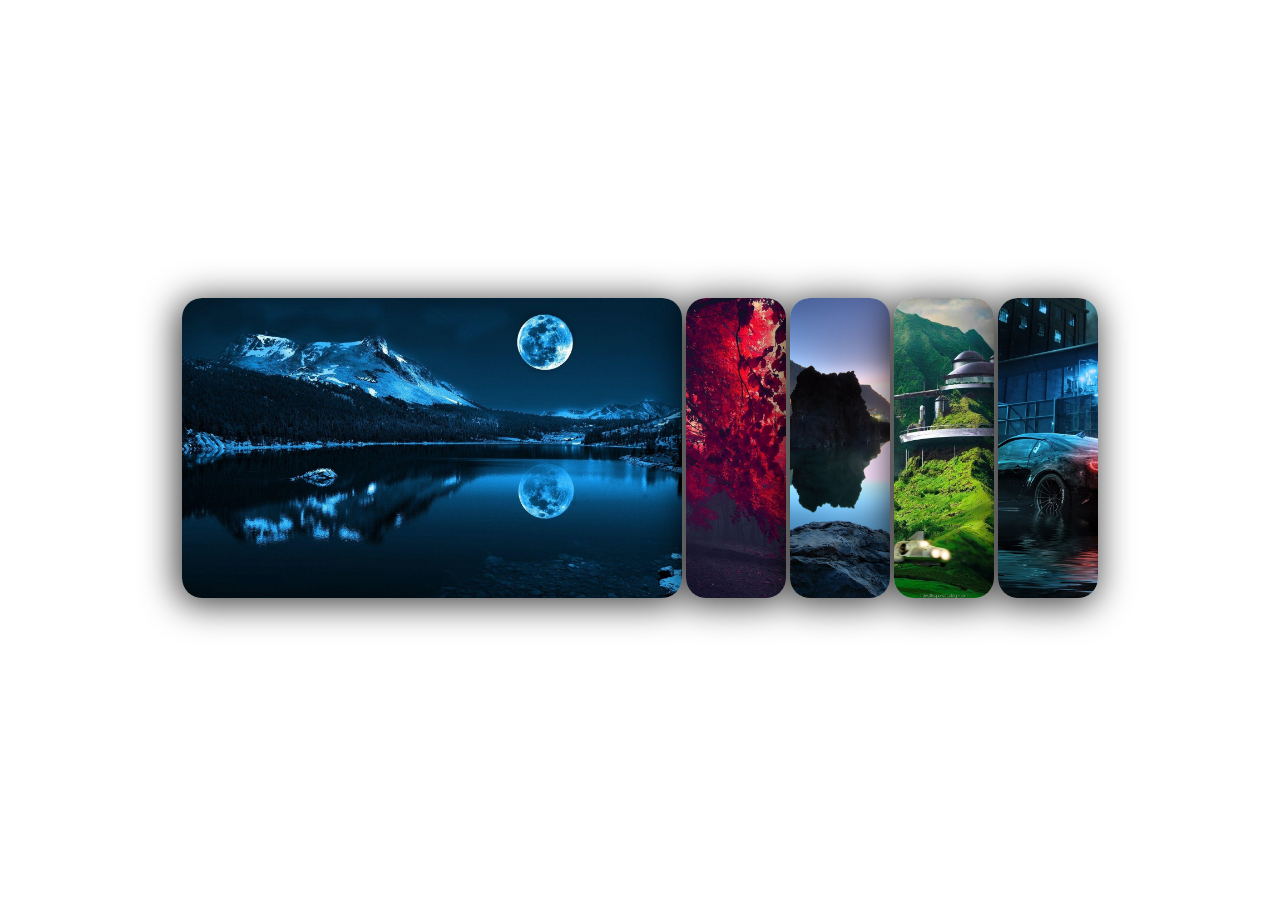
<file: panel/index.html>
<!DOCTYPE html>
<html lang="en">
<head>
    <meta charset="UTF-8">
    <meta http-equiv="X-UA-Compatible" content="IE=edge">
    <meta name="viewport" content="width=device-width, initial-scale=1.0">
    <title>Document</title>
    <link rel="stylesheet" href="style.css">
</head>
<body>

    <section>
        <div class="images">
            <img class="img img1 active" src="images/1.jpg" alt="">
            <img class="img img2" src="images/2.jpg" alt="">
            <img class="img img3" src="images/3.jpg" alt="">
            <img class="img img4" src="images/4.jpg" alt="">
            <img class="img img5" src="images/5.jpg" alt="">
        </div>

    </section>
    



    <script src="mai.js"></script>
</body>
</html>
</file>
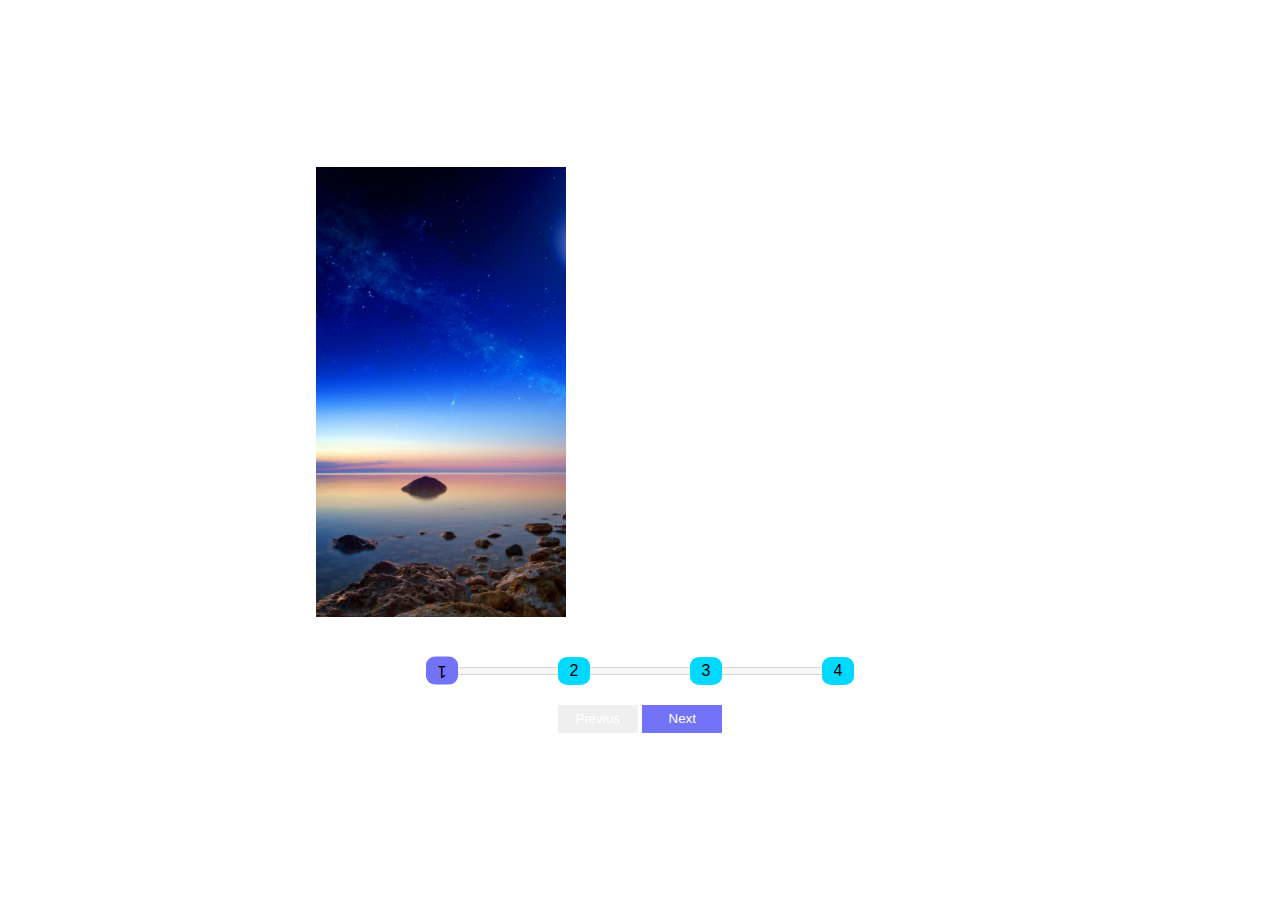
<file: progress/index.html>
<!DOCTYPE html>
<html lang="en">

<head>
    <meta charset="UTF-8">
    <meta http-equiv="X-UA-Compatible" content="IE=edge">
    <meta name="viewport" content="width=device-width, initial-scale=1.0">
    <title>Document</title>
    <link rel="stylesheet" href="style.css">
    
</head>

<body>

    <section>
        <div class="imgs">
             <img class="img img1 current" src="img/1080x2280-Background-HD-Wallpaper-049.jpg" style="height: 50vh; margin-bottom: 40px;" alt="">
             <img class="img img2" src="img/Seascape-4K-Ultra-HD-Wallpaper-5091x3394-Wallpaper-.jpg" style="height: 50vh; margin-bottom: 40px;" alt="">
             <img class="img img3"src="img/1080x2280-Background-HD-Wallpaper-049.jpg" style="height: 50vh; margin-bottom: 40px;" alt="">
             <img class="img img4" src="img/Seascape-4K-Ultra-HD-Wallpaper-5091x3394-Wallpaper-.jpg" style="height: 50vh; margin-bottom: 40px;" alt="">
            
        </div>
       
        <label for="check">
            <nav>
                <ul>
                    <div class="all one">
                        <li class="active activela">1</li>
                        <input value="0" max="1" type="range" class="line line1">
                    </div>

                    <div class="all two">
                        <li class="second">2</li>
                        <input value="0" max="1" type="range" class="line line2">
                    </div>


                    <div class="all three">
                        <li class="third">3</li>
                        <input value="0" max="1" type="range" class="line line3">
                    </div>


                    <div class="all four">
                        <li class="fourth">4</li>
                    </div>

                    
                </ul>
            </nav>
        </label>
        <div class="but-list">
            <button class="button button1" id="prev">Previus</button>
            <button class="button button2 active" id="next">Next</button>
        </div>

    </section>





    <!-- <input type="checkbox">
<input type="color">
<input type="date">
<input type="datetime-local">
<input type="email">
<input type="file">
<input type="hidden">

<input type="month">
<input type="number">
<input type="password">
<input type="radio">

<input type="reset">
<input type="search">
<input type="submit">
<input type="tel">
<input type="text">
<input type="time">
<input type="url">
<input type="week"> -->

<script src="mai.js"></script>
</body>

</html>
</file>
<file: panel/style.css>
*{
    margin: 0;
    padding: 0;
    box-sizing: border-box;
}

body{
    display: flex;
    justify-content: center;
    align-items: center;
    height: 100vh;
}

.images{
    width: 100%;
    
}

.img{
    height: 300px;
    width: 100px;
    object-fit: cover;
    border-radius: 20px;
    cursor: pointer;
    transition: .5s;
    box-shadow: -3px 4px 34px 3px rgba(0,0,0,0.75);
-webkit-box-shadow: -3px 4px 34px 3px rgba(0,0,0,0.75);
-moz-box-shadow: -3px 4px 34px 3px rgba(0,0,0,0.75);
}

.img:hover{
    transform: scale(1.01);
}
.active{
    height: 300px;
    width: 500px;
}
</file>
<file: progress/style.css>
*{
    margin: 0;
    padding: 0;
    box-sizing: border-box;
    font-family: sans-serif;
}

body{
    display: flex;
    justify-content: center;
    align-items: center;
    height: 100vh;
    text-align: center;
}




ul{
    display: flex;
    
}

.active{
    background-color: rgb(115, 115, 248)!important;
    
}

.all .active{
    transform: rotate(180deg);
}

.imgs{
    transform: translateX(-60px);
}

.img{
    width: 250px;
    height: 450px !important;
    display: none;

}
li .active::before{
    content: "";
    position: absolute;
    width: 1rem;
    height: 1rem;
    border-radius:20% ;
    transform: rotate(180deg);
    position: absolute;
    top: -20px;
    left: 8px;
    background-color: rgb(126, 96, 233);
}
.current{
    display: block;
}


input[type = 'range'] {
    overflow: hidden;
    width: 140px; 
    opacity: .5;
    background-color: rgb(115, 115, 248);
  }
.button{
    width: 5rem;
    color: #fff;
    margin-top: 20px;
    padding: .4rem .6rem;
    cursor: pointer;
    border: none;
}




.all li{
    position: relative;
    list-style: none;
    width: 2rem;
    padding: .3rem;
    border-radius: 30%;
    background-color: rgb(0, 217, 255);
    margin: 0 50px;
    z-index: 1;
    transition: .3s;
}

.all{
    position: relative;
    width: 100%;
}
.all input{
    position: absolute;
    top: 6px;
    z-index: 0;
}



/* .line{
    display: block;
    text-align: center;

    background-color: red;   
}

.one{
    position: absolute;
    left: 0;
}

.line1{
    position: absolute;
    left: 0;
} */

/* li{
    list-style: none;
    font-size: 1.3rem;
    margin: 0 30px;
    cursor: pointer;
    color: white;
    border: 1px solid black;
    border-radius: 50%;
    padding: .2rem .6rem;
} */
</file>
